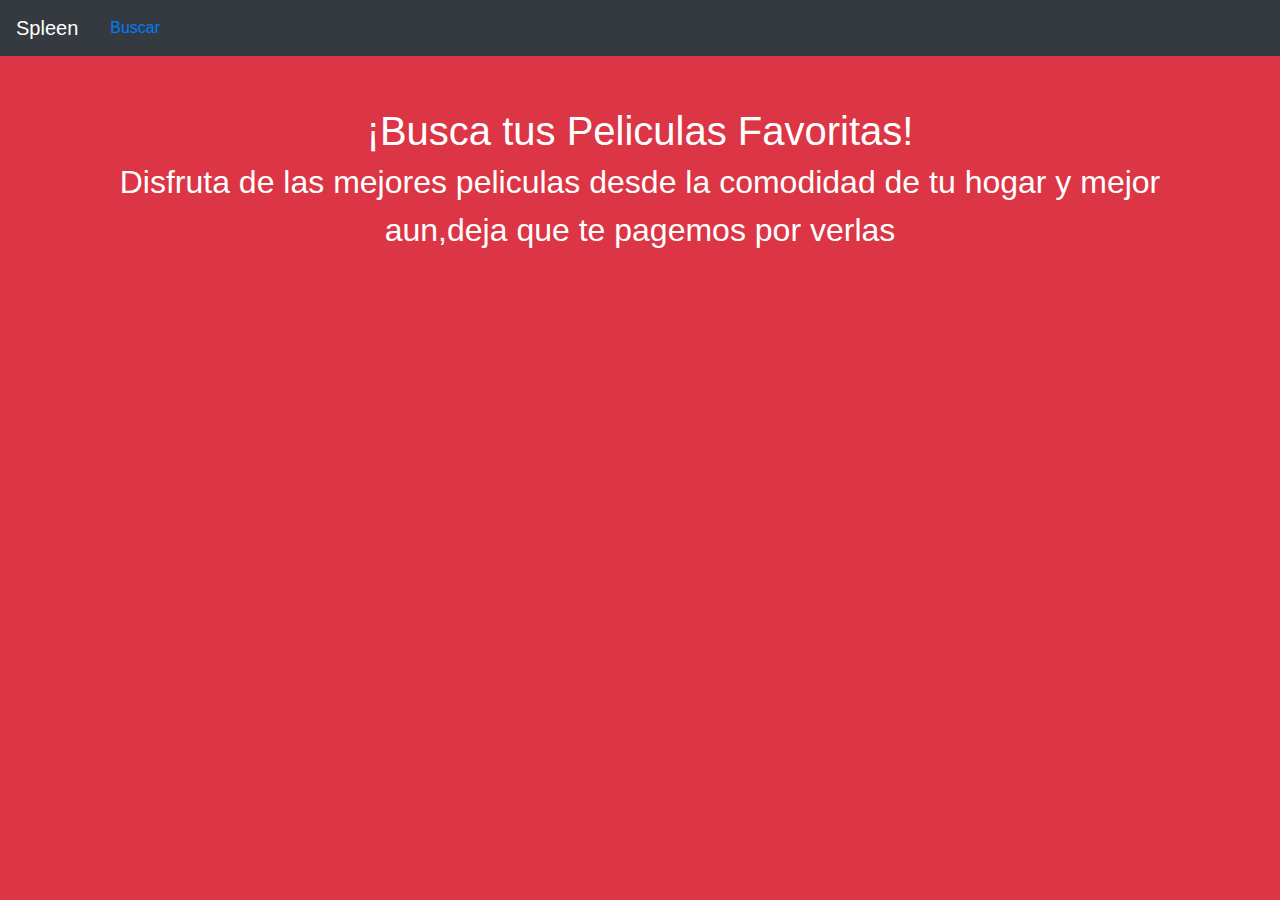
<file: Spleen/Busqueda/index.html>
﻿<!DOCTYPE html>
<html>
<head>
  <title>Busqueda-Spleen</title>
  <link rel="stylesheet" type="text/css" href="bootstrap.min.css">
      <meta name="viewport" content="width=device-width, initial-scale=1, shrink-to-fit=no">
</head>
<body style="background: #dc3545;">
	<style type="text/css">
		table {


			  visibility: visible;

		}
		section {

			   padding-top: 5%;
			   visibility: visible;
		}
    footer {


         visibility: hidden;
    }
    #see_more {

        visibility: hidden;
    }
	</style>
  

 
  <nav class="navbar navbar-dark navbar-expand-md bg-dark fixed-top">
   <a class="navbar-brand" href="#">Spleen</a>
   
  <a class="nav-link" data-toggle="modal" href="#myModal">Buscar<span class="sr-only">(current)</span></a>
      
</nav>
<div class="bd-example bd-example-modal">
  <div class="modal" tabindex="-1" role="dialog" id="myModal">
    <div class="modal-dialog" role="document">
      <div class="modal-content  bg-dark">
        <div class="modal-header" style="border-bottom: none;">
          <h5 class="modal-title text-white">!Busca tu Pelicula!</h5>
          <button type="button" class="close" data-dismiss="modal" aria-label="Close">
            <span aria-hidden="true">&times;</span>
          </button>
        </div>
        <div class="modal-body">
          <form class="form-inline">

            <input class="form-control mr-sm-2" type="search" placeholder="Search" aria-label="Search" style="width: 80%;" autofocus>
    
          </form>
        </div>
        <div class="modal-footer" style="border-top: none;">
          <button type="button" class="btn btn-secondary" data-dismiss="modal">Cerrar</button>
          <button type="button" class="btn btn-primary" data-dismiss="modal">Buscar</button>
        </div>
      </div>
    </div>
  </div>
</div>

 <main class="container">
 	<section>
 		<h1 class="text-white text-center">¡Busca tus Peliculas Favoritas!<br>
 		<small>Disfruta de las mejores peliculas desde la comodidad de tu
 		hogar y mejor aun,deja que te pagemos por verlas</small></h1>
 	</section>

</main>
<a href="#" style="text-decoration-color: white;"><p class="text-center text-white" id="see_more">Mas Resultados</p></a>
 

<footer class="bd-footer text-muted bg-dark">
  <div class="container-fluid p-3 p-md-5">
   
       <p class="text-center">Spleen 2017</p>
       <p class="text-center" id="hide-follow-us">Siguenos</p>
<a href="#" style="padding-left: 40%;">
  <img src="036-facebook.svg" style="width: 5%;padding-top: 1%;">
</a>
<a href="#" style="padding-left: 2%;">
  <img src="008-twitter.svg" style="width: 5%;padding-top: 1%;">
</a>
<a href="#" style="padding-left: 2%;">
  <img src="029-instagram.svg" style="width: 5%;padding-top: 1%;">
</a>
    <p class="text-center" style="padding-top: 3%;">All Rights Reserved</p>

  </div>
</footer>
<style type="text/css">

      .form-inline {


             visibility: visible;
       }
       .container {

            padding-top: 4%;
       }
       @media screen and (max-width: 360px) {


            .container {

                 padding-top: 15%;
            }
       }

   
  </style>

  <script type="text/javascript" src="jquery-3.2.1.min.js"></script>
     <script type="text/javascript" src="popper.min.js"></script>
     <script type="text/javascript" src="tooltip.js"></script>
    <script type="text/javascript" src="popover.js"></script>
    <script type="text/javascript" src="modal.js"></script>
    <script type="text/javascript" src="util.js"></script>
    <script type="text/javascript" src="collapse.js"></script>
    <script type="text/javascript" language="javascript">
    	$(document).ready( function() {
    		
    		$('.btn-primary').click(function(event) {


  
  
//ajax

     
    $('main').load('table_result.html');
     

         $.ajax( {success: function (data) {


     var seekpar = $('.form-control').val();

        
        var url = 'q='+seekpar;

            

            $.get('seek_on_server.php',url,function(data_from_server) {


                        alert(data_from_server);


              }); 


                
         },


        error: function() {

               alert("Ha ocurrido un error");
          } 
        });


    			$('table').css('visibility','visible');
    			$('section').css('visibility','hidden');
    			$('section').css('padding-top','0%');
          $('footer').css('visibility','visible');
          $('#see_more').css('visibility','visible');

    		});  

    	});
        
    </script>
</body>


</html>
</file>
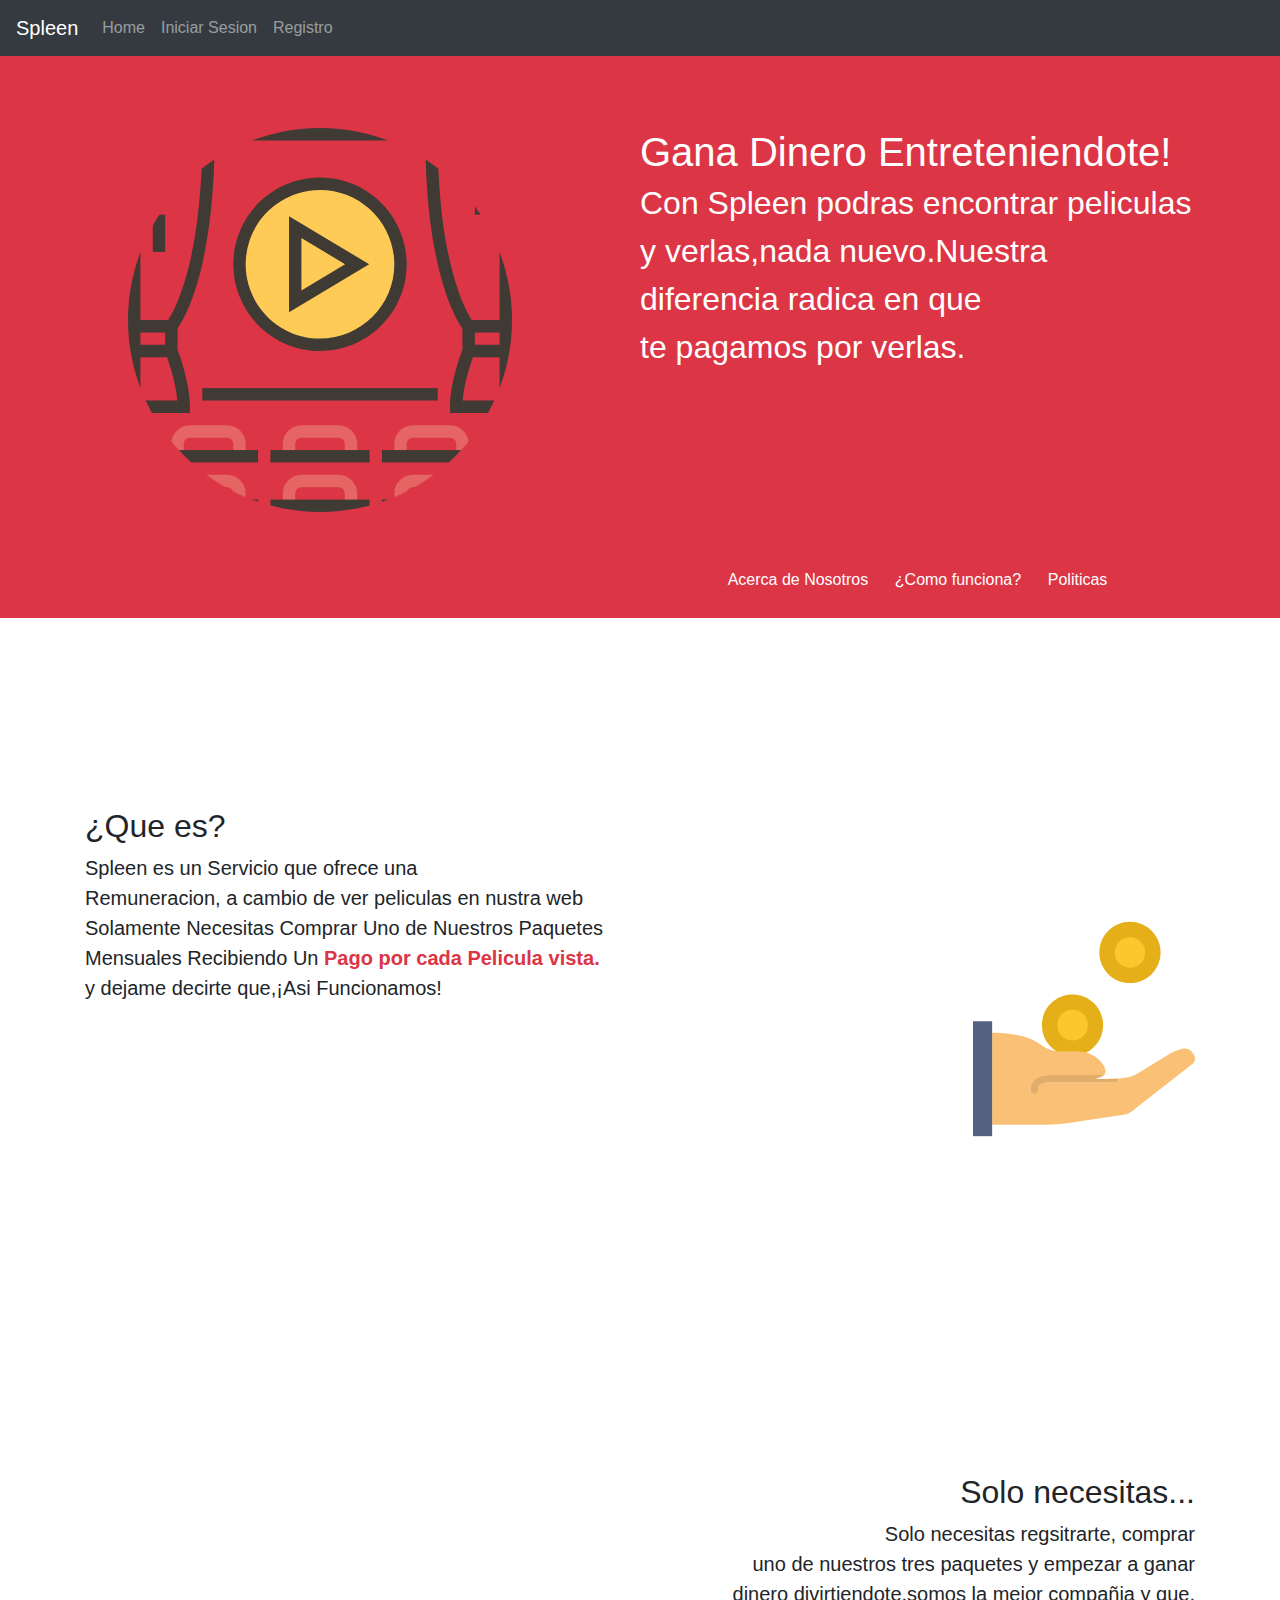
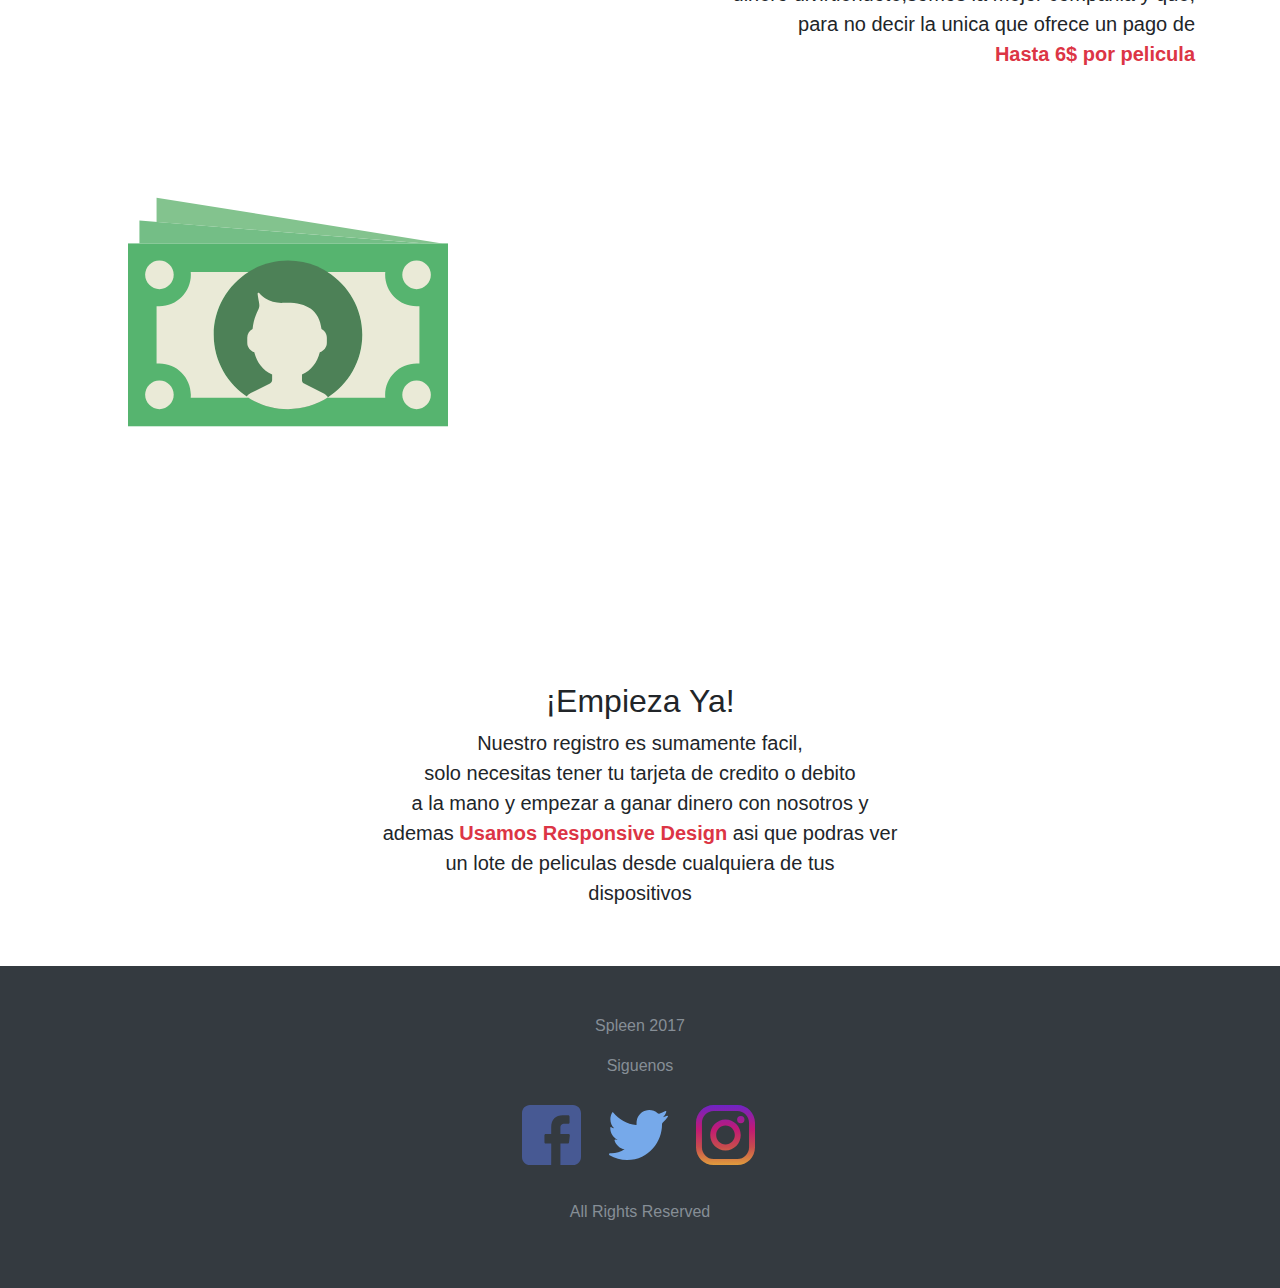
<file: Spleen/Home/index.html>
﻿<!doctype html>
<html lang="en">
  <head>
    <meta charset="utf-8">
    <meta name="viewport" content="width=device-width, initial-scale=1, shrink-to-fit=no">
    <meta name="description" content="">
    <meta name="author" content="Juan Pablo Guzman">
    <link rel="icon" href="../../../../favicon.ico">
    <!-- Sticky Footer -->
    <link rel="stylesheet" type="text/css" href="sticky-footer.css">


    <title>Home-Spleen</title>

    <!-- Bootstrap core CSS -->
    <link href="bootstrap.min.css" rel="stylesheet">

    <!-- Custom styles for this template -->
    <link href="starter-template.css" rel="stylesheet">
  </head>

  <body style="padding-top: 0;">

    <style type="text/css">

       #fix_heading {

          padding: 10% 0% 15% 45%;

       }
       #fix_svg {


           padding: 10%;
           width: 50%;
       }
       a {

          visibility: visible;

       }
       a:focus {


            outline: none;
       }
      
      @media screen and (max-width: 360px) {


        img[src="pay-me.svg"],img[src="money.svg"] {


                  visibility: hidden;
        }
        #hide_when_small {


             visibility: hidden;
        }
        #fix_heading {


             padding: 56% 2% 10% 15%;
             width: 100%;
             height: 10%;
             font-size: 1.2em;
        }
        #fix_svg {


            padding: 19% 10% 1% 10%;
        }
      }

    </style>

    <nav class="navbar navbar-dark navbar-expand-md bg-dark fixed-top">
  <a class="navbar-brand" href="#">Spleen</a>
  <button class="navbar-toggler" type="button" data-toggle="collapse" data-target="#navbarNav" aria-controls="navbarNav" aria-expanded="false" aria-label="Toggle navigation">
    <span class="navbar-toggler-icon"></span>
  </button>
  <div class="collapse navbar-collapse" id="navbarNav">
    <div class="navbar-nav">

      <a class="nav-item nav-link" href="#">Home <span class="sr-only">(current)</span></a>
      <a class="nav-item nav-link" href="#">Iniciar Sesion</a>
      <a class="nav-item nav-link" href="#">Registro</a>
      
    </div>
  </div>
</nav>

    <main role="main">

       <section style="/*background-image: url(shot0029.png);*/background: #dc3545;">

        <img src="teather.svg" class="img-fluid rounded-circle float-left img-responsive" alt="Responsive image" id="fix_svg">

        <h1 id="fix_heading" class="text-white">Gana Dinero Entreteniendote!<br>
          <small>Con Spleen podras encontrar peliculas<br> y verlas,nada nuevo.Nuestra <br>diferencia radica
            en que<br> te pagamos por verlas.
          </small>
        </h1>
       
       <div class="container text-center" style="padding-bottom: 2%;">

       <a href="#" class="text-white">Acerca de Nosotros</a>
       <a href="#" class="text-white" style="padding-left: 2%;"  data-toggle="modal" data-target="#myModalh">¿Como funciona?</a>
       <a href="#" class="text-white" style="padding-left: 2%;"  data-toggle="modal" data-target="#myModal">Politicas</a>

          </div>
       </section>

        <!--Modal Politics -->
      <div id="myModal" class="modal fade" tabindex="-1" role="dialog" aria-labelledby="exampleModalLongTitle" aria-hidden="true">
  <div class="modal-dialog" role="document">
    <div class="modal-content">
      <div class="modal-header">
        <h5 class="modal-title" id="exampleModalLongTitle">Politicas de Uso</h5>
        <button type="button" class="close" data-dismiss="modal" aria-label="Close">
          <span aria-hidden="true">&times;</span>
        </button>
      </div>
      <div class="modal-body">
        <p>Cras mattis consectetur purus sit amet fermentum. Cras justo odio, dapibus ac facilisis in, egestas eget quam. Morbi leo risus, porta ac consectetur ac, vestibulum at eros.</p>
        <p>Praesent commodo cursus magna, vel scelerisque nisl consectetur et. Vivamus sagittis lacus vel augue laoreet rutrum faucibus dolor auctor.</p>
        <p>Aenean lacinia bibendum nulla sed consectetur. Praesent commodo cursus magna, vel scelerisque nisl consectetur et. Donec sed odio dui. Donec ullamcorper nulla non metus auctor fringilla.</p>
        <p>Cras mattis consectetur purus sit amet fermentum. Cras justo odio, dapibus ac facilisis in, egestas eget quam. Morbi leo risus, porta ac consectetur ac, vestibulum at eros.</p>
        <p>Praesent commodo cursus magna, vel scelerisque nisl consectetur et. Vivamus sagittis lacus vel augue laoreet rutrum faucibus dolor auctor.</p>
        <p>Aenean lacinia bibendum nulla sed consectetur. Praesent commodo cursus magna, vel scelerisque nisl consectetur et. Donec sed odio dui. Donec ullamcorper nulla non metus auctor fringilla.</p>
        <p>Cras mattis consectetur purus sit amet fermentum. Cras justo odio, dapibus ac facilisis in, egestas eget quam. Morbi leo risus, porta ac consectetur ac, vestibulum at eros.</p>
        <p>Praesent commodo cursus magna, vel scelerisque nisl consectetur et. Vivamus sagittis lacus vel augue laoreet rutrum faucibus dolor auctor.</p>
        <p>Aenean lacinia bibendum nulla sed consectetur. Praesent commodo cursus magna, vel scelerisque nisl consectetur et. Donec sed odio dui. Donec ullamcorper nulla non metus auctor fringilla.</p>
        <p>Cras mattis consectetur purus sit amet fermentum. Cras justo odio, dapibus ac facilisis in, egestas eget quam. Morbi leo risus, porta ac consectetur ac, vestibulum at eros.</p>
        <p>Praesent commodo cursus magna, vel scelerisque nisl consectetur et. Vivamus sagittis lacus vel augue laoreet rutrum faucibus dolor auctor.</p>
        <p>Aenean lacinia bibendum nulla sed consectetur. Praesent commodo cursus magna, vel scelerisque nisl consectetur et. Donec sed odio dui. Donec ullamcorper nulla non metus auctor fringilla.</p>
        <p>Cras mattis consectetur purus sit amet fermentum. Cras justo odio, dapibus ac facilisis in, egestas eget quam. Morbi leo risus, porta ac consectetur ac, vestibulum at eros.</p>
        <p>Praesent commodo cursus magna, vel scelerisque nisl consectetur et. Vivamus sagittis lacus vel augue laoreet rutrum faucibus dolor auctor.</p>
        <p>Aenean lacinia bibendum nulla sed consectetur. Praesent commodo cursus magna, vel scelerisque nisl consectetur et. Donec sed odio dui. Donec ullamcorper nulla non metus auctor fringilla.</p>
        <p>Cras mattis consectetur purus sit amet fermentum. Cras justo odio, dapibus ac facilisis in, egestas eget quam. Morbi leo risus, porta ac consectetur ac, vestibulum at eros.</p>
        <p>Praesent commodo cursus magna, vel scelerisque nisl consectetur et. Vivamus sagittis lacus vel augue laoreet rutrum faucibus dolor auctor.</p>
        <p>Aenean lacinia bibendum nulla sed consectetur. Praesent commodo cursus magna, vel scelerisque nisl consectetur et. Donec sed odio dui. Donec ullamcorper nulla non metus auctor fringilla.</p>
      </div>
      <div class="modal-footer">
        <button type="button" class="btn btn-secondary" data-dismiss="modal">Close</button>
        <button type="button" class="btn btn-primary">Save changes</button>
      </div>
    </div>
  </div>
</div>
<!-- Modal How it Works? -->
 <div id="myModalh" class="modal fade" tabindex="-1" role="dialog" aria-labelledby="exampleModalLongTitle" aria-hidden="true">
  <div class="modal-dialog" role="document">
    <div class="modal-content">
      <div class="modal-header">
        <h5 class="modal-title" id="exampleModalLongTitle">¿Como funciona?</h5>
        <button type="button" class="close" data-dismiss="modal" aria-label="Close">
          <span aria-hidden="true">&times;</span>
        </button>
      </div>
      <div class="modal-body">
        <p>Cras mattis consectetur purus sit amet fermentum. Cras justo odio, dapibus ac facilisis in, egestas eget quam. Morbi leo risus, porta ac consectetur ac, vestibulum at eros.</p>
        <p>Praesent commodo cursus magna, vel scelerisque nisl consectetur et. Vivamus sagittis lacus vel augue laoreet rutrum faucibus dolor auctor.</p>
        <p>Aenean lacinia bibendum nulla sed consectetur. Praesent commodo cursus magna, vel scelerisque nisl consectetur et. Donec sed odio dui. Donec ullamcorper nulla non metus auctor fringilla.</p>
        <p>Cras mattis consectetur purus sit amet fermentum. Cras justo odio, dapibus ac facilisis in, egestas eget quam. Morbi leo risus, porta ac consectetur ac, vestibulum at eros.</p>
        <p>Praesent commodo cursus magna, vel scelerisque nisl consectetur et. Vivamus sagittis lacus vel augue laoreet rutrum faucibus dolor auctor.</p>
        <p>Aenean lacinia bibendum nulla sed consectetur. Praesent commodo cursus magna, vel scelerisque nisl consectetur et. Donec sed odio dui. Donec ullamcorper nulla non metus auctor fringilla.</p>
        <p>Cras mattis consectetur purus sit amet fermentum. Cras justo odio, dapibus ac facilisis in, egestas eget quam. Morbi leo risus, porta ac consectetur ac, vestibulum at eros.</p>
        <p>Praesent commodo cursus magna, vel scelerisque nisl consectetur et. Vivamus sagittis lacus vel augue laoreet rutrum faucibus dolor auctor.</p>
        <p>Aenean lacinia bibendum nulla sed consectetur. Praesent commodo cursus magna, vel scelerisque nisl consectetur et. Donec sed odio dui. Donec ullamcorper nulla non metus auctor fringilla.</p>
        <p>Cras mattis consectetur purus sit amet fermentum. Cras justo odio, dapibus ac facilisis in, egestas eget quam. Morbi leo risus, porta ac consectetur ac, vestibulum at eros.</p>
        <p>Praesent commodo cursus magna, vel scelerisque nisl consectetur et. Vivamus sagittis lacus vel augue laoreet rutrum faucibus dolor auctor.</p>
        <p>Aenean lacinia bibendum nulla sed consectetur. Praesent commodo cursus magna, vel scelerisque nisl consectetur et. Donec sed odio dui. Donec ullamcorper nulla non metus auctor fringilla.</p>
        <p>Cras mattis consectetur purus sit amet fermentum. Cras justo odio, dapibus ac facilisis in, egestas eget quam. Morbi leo risus, porta ac consectetur ac, vestibulum at eros.</p>
        <p>Praesent commodo cursus magna, vel scelerisque nisl consectetur et. Vivamus sagittis lacus vel augue laoreet rutrum faucibus dolor auctor.</p>
        <p>Aenean lacinia bibendum nulla sed consectetur. Praesent commodo cursus magna, vel scelerisque nisl consectetur et. Donec sed odio dui. Donec ullamcorper nulla non metus auctor fringilla.</p>
        <p>Cras mattis consectetur purus sit amet fermentum. Cras justo odio, dapibus ac facilisis in, egestas eget quam. Morbi leo risus, porta ac consectetur ac, vestibulum at eros.</p>
        <p>Praesent commodo cursus magna, vel scelerisque nisl consectetur et. Vivamus sagittis lacus vel augue laoreet rutrum faucibus dolor auctor.</p>
        <p>Aenean lacinia bibendum nulla sed consectetur. Praesent commodo cursus magna, vel scelerisque nisl consectetur et. Donec sed odio dui. Donec ullamcorper nulla non metus auctor fringilla.</p>
      </div>
      <div class="modal-footer">
        <button type="button" class="btn btn-secondary" data-dismiss="modal">Close</button>
        <button type="button" class="btn btn-primary">Save changes</button>
      </div>
    </div>
  </div>
</div>

       <div class="container">
        
        <blockquote class="blockquote" style="float: left;padding-top: 15%;padding-right: 30%;">
           <h2 class="text-left">¿Que es?</h2>

  <p align="left">Spleen es un Servicio que ofrece una<br>
   Remuneracion, a cambio de ver peliculas en nustra web<br>
   Solamente Necesitas Comprar Uno de Nuestros Paquetes<br>
   Mensuales Recibiendo Un <span style="color: #dc3545;font-weight: bold;">Pago por cada Pelicula vista.</span><br>
   y dejame decirte que,¡Asi Funcionamos!</p>
         </blockquote>

            <img src="pay-me.svg" style="float: right;padding-top: 25%;width: 20%;">

            <blockquote class="blockquote" style="padding-left: 50%;padding-top: 30%;float: right;">
           <h2 class="text-right">Solo necesitas...</h2>

  <p align="right">Solo necesitas regsitrarte, comprar<br>
   uno de nuestros tres paquetes y empezar a ganar <br>
   dinero divirtiendote,somos la mejor compañia y que,<br>
   para no decir la unica que ofrece un pago de <br>
   <span style="color: #dc3545;font-weight: bold;">Hasta 6$ por pelicula</span></p>
         </blockquote>
       </div>
      
      <img src="money.svg" style="float: left;padding:4% 0 0 10%;width: 35%;">


        <blockquote id="hide_when_small" class="blockquote" style="padding-top: 130%;padding-bottom: 2%;">
           <h2 class="text-center">¡Empieza Ya!</h2>

  <p align="center">Nuestro registro es sumamente facil,<br>
   solo necesitas tener tu tarjeta de credito o debito<br>
   a la mano y empezar a ganar dinero con nosotros y <br>
   ademas <span style="color: #dc3545;font-weight: bold;">Usamos Responsive Design</span> asi que podras ver<br>
   un lote de peliculas desde cualquiera de tus<br>dispositivos</p>
         </blockquote>

        <footer class="bd-footer text-muted bg-dark">
  <div class="container-fluid p-3 p-md-5">
   
       <p class="text-center">Spleen 2017</p>
       <p class="text-center">Siguenos</p>
<a href="#" style="padding-left: 40%;">
  <img src="036-facebook.svg" style="width: 5%;padding-top: 1%;">
</a>
<a href="#" style="padding-left: 2%;">
  <img src="008-twitter.svg" style="width: 5%;padding-top: 1%;">
</a>
<a href="#" style="padding-left: 2%;">
  <img src="029-instagram.svg" style="width: 5%;padding-top: 1%;">
</a>
       <p class="text-center" style="padding-top: 3%;">All Rights Reserved</p>

  </div>
</footer>


    </main><!-- /.container -->


    <!-- Bootstrap core JavaScript
    ================================================== -->
    <!-- Placed at the end of the document so the pages load faster -->

    <script type="text/javascript" src="jquery-3.2.1.min.js"></script>
     <script type="text/javascript" src="popper.min.js"></script>
     <script type="text/javascript" src="tooltip.js"></script>
    <script type="text/javascript" src="popover.js"></script>
    <script type="text/javascript" src="modal.js"></script>
    <script type="text/javascript" src="util.js"></script>
    <script type="text/javascript" src="collapse.js"></script>
    
  </body>
</html>
</file>
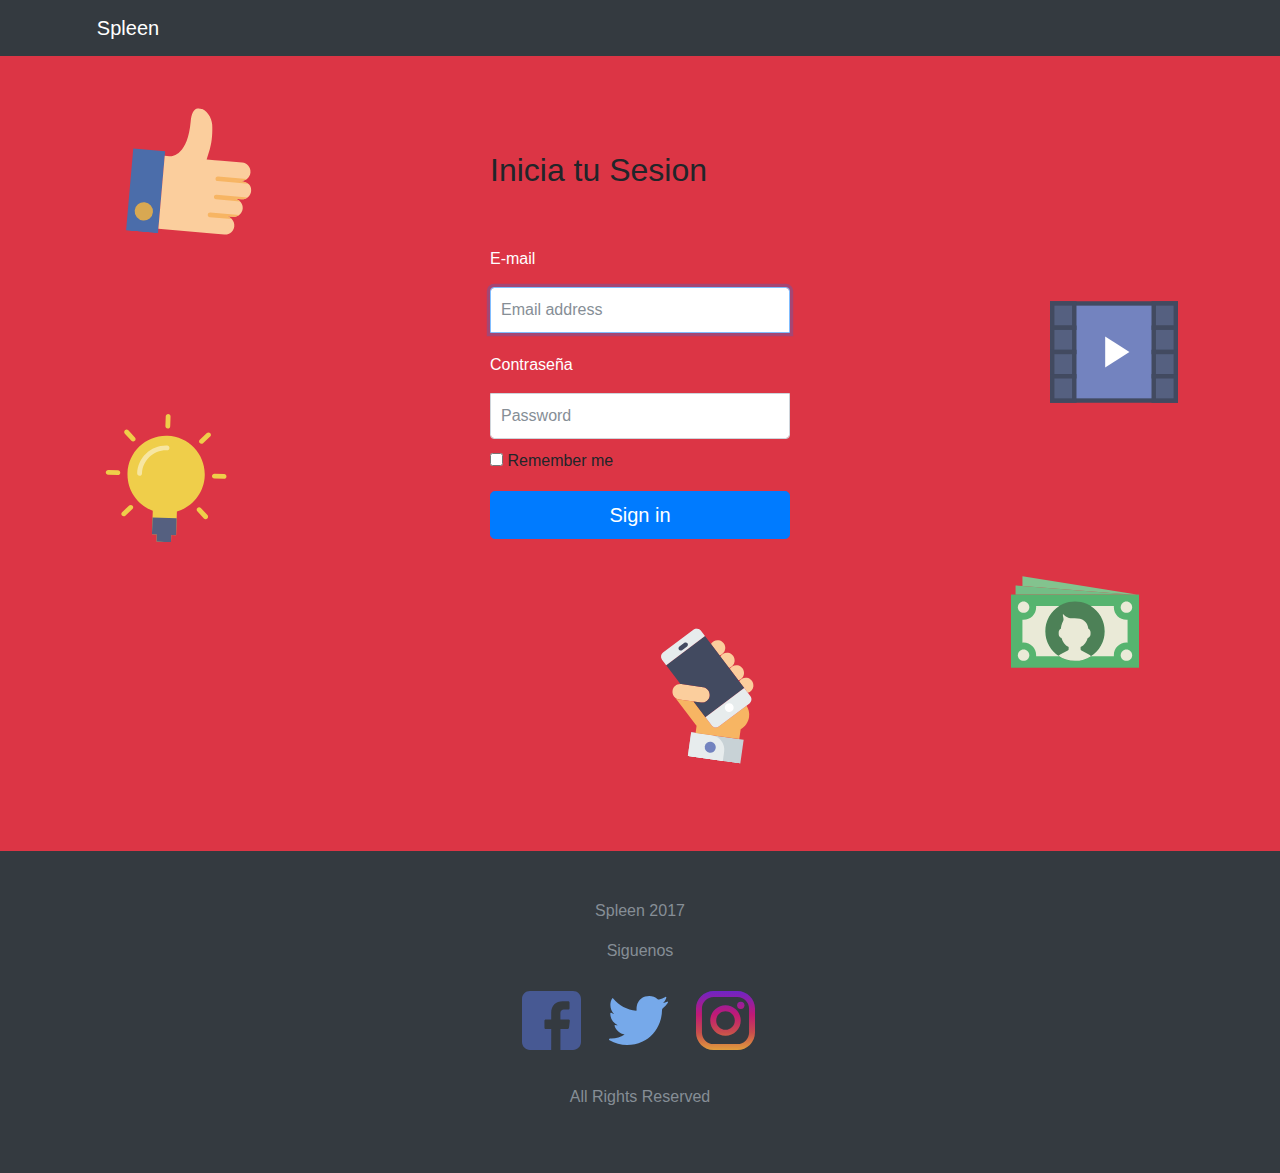
<file: Spleen/Inicio Sesion/index.html>
﻿<!doctype html>
<html lang="en">
  <head>
    <meta charset="utf-8">
    <meta name="viewport" content="width=device-width, initial-scale=1, shrink-to-fit=no">
    <meta name="description" content="">
    <meta name="author" content="">
    <link rel="icon" href="../../../../favicon.ico">

    <title>Inicia Sesion-Spleen</title>

    <!-- Bootstrap core CSS -->
    <link href="bootstrap.min.css" rel="stylesheet">

    <!-- Custom styles for this template -->
    <link href="signin.css" rel="stylesheet">
  </head>

  <body style="background: #dc3545;padding-bottom: 0;">

    <style type="text/css">
      
      @media screen and (max-width: 360px) {


            img {

                visibility: hidden;
            }

            #hide-follow-us {


                 visibility: hidden;
            }
      }
    </style>

    <nav class="navbar navbar-expand-md navbar-dark bg-dark fixed-top" style="padding-right: 80%;">
  <button class="navbar-toggler" type="button" data-toggle="collapse" data-target="#navbarTogglerDemo01" aria-controls="navbarTogglerDemo01" aria-expanded="false" aria-label="Toggle navigation">
    <span class="navbar-toggler-icon"></span>
  </button>
  <div class="collapse navbar-collapse justify-content-md-center" id="navbarTogglerDemo01">

    <a class="navbar-brand" href="#">Spleen</a>
   
  </div>
</nav>

    <div class="container" style="padding-bottom: 20%;">

    <img src="like.svg" class="img-responsive" style="width: 10%;position: absolute;left: 10%;top: 12%;transform: rotate(5deg);">

    <img src="idea.svg" class="img-responsive" style="width: 10%;position: absolute;left: 8%;top: 46%;transform: rotate(2deg);">

    <img src="video-player.svg" class="img-responsive" style="width: 10%;position: absolute;left: 82%;top: 32%;">

    <img src="money.svg" class="img-responsive" style="width: 10%;position: absolute;left: 79%;top: 62%;">

    <img src="smartphone-7.svg" class="img-responsive" style="width: 10%;position: absolute;left: 50%;top: 70%;transform: rotate(8deg);">



      <form class="form-signin" style="padding-top: 10%;padding-bottom: 5%;">
        <h2 class="form-signin-heading" style="padding-bottom: 1.5em;">Inicia tu Sesion</h2>
        <p class="text-left text-white">E-mail</p>
        <label for="inputEmail" class="sr-only">Email address</label>
        <input type="email" id="inputEmail" class="form-control" placeholder="Email address" required autofocus>
        <p class="text-left text-white" style="padding-top: 7%;">Contraseña</p>
        <label for="inputPassword" class="sr-only">Password</label>
        <input type="password" id="inputPassword" class="form-control" placeholder="Password" required>
        <div class="checkbox">
          <label>
            <input type="checkbox" value="remember-me"> Remember me
          </label>
        </div>
        <button class="btn btn-lg btn-primary btn-block" type="submit">Sign in</button>
      </form>
      
    </div> <!-- /container -->

     <footer class="bd-footer text-muted bg-dark">
  <div class="container-fluid p-3 p-md-5">
   
       <p class="text-center">Spleen 2017</p>
       <p class="text-center" id="hide-follow-us">Siguenos</p>
<a href="#" style="padding-left: 40%;">
  <img src="036-facebook.svg" style="width: 5%;padding-top: 1%;">
</a>
<a href="#" style="padding-left: 2%;">
  <img src="008-twitter.svg" style="width: 5%;padding-top: 1%;">
</a>
<a href="#" style="padding-left: 2%;">
  <img src="029-instagram.svg" style="width: 5%;padding-top: 1%;">
</a>
       <p class="text-center" style="padding-top: 3%;">All Rights Reserved</p>

  </div>
</footer>

  </body>
</html>
</file>
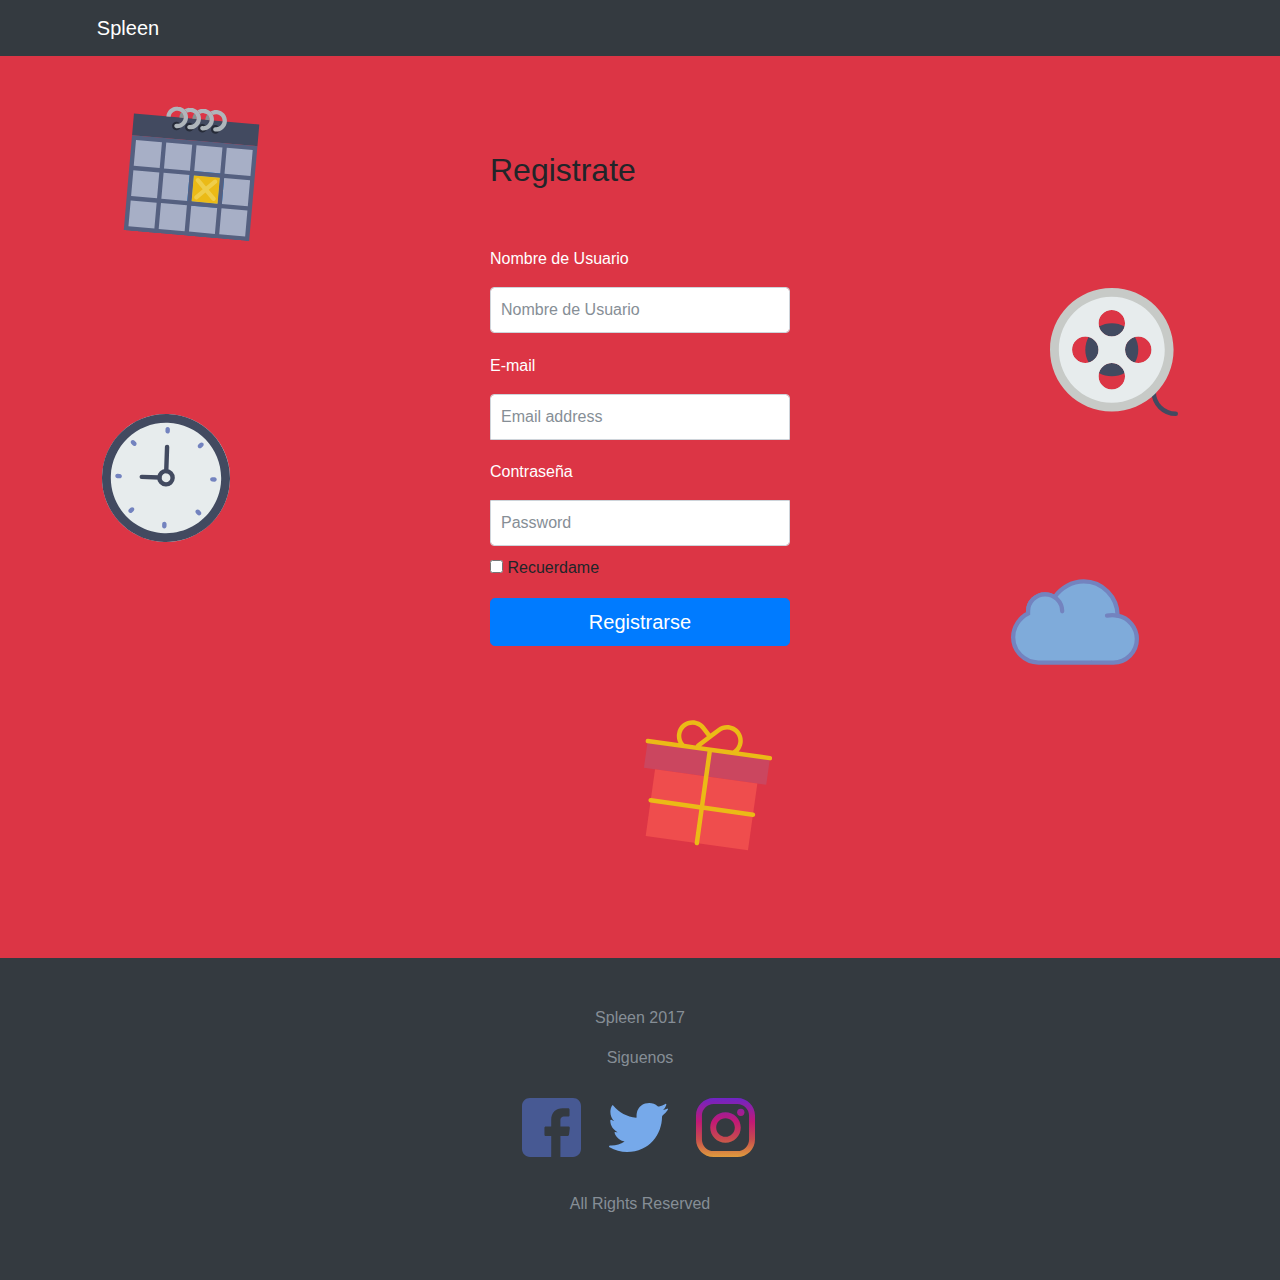
<file: Spleen/Registro/index.html>
﻿<!doctype html>
<html lang="en">
  <head>
    <meta charset="utf-8">
    <meta name="viewport" content="width=device-width, initial-scale=1, shrink-to-fit=no">
    <meta name="description" content="">
    <meta name="author" content="">
    <link rel="icon" href="../../../../favicon.ico">

    <title>Registro-Spleen</title>

    <!-- Bootstrap core CSS -->
    <link href="bootstrap.min.css" rel="stylesheet">

    <!-- Custom styles for this template -->
    <link href="signin.css" rel="stylesheet">
  </head>

  <body style="background: #dc3545;padding-bottom: 0;">

    <style type="text/css">
      
      @media screen and (max-width: 360px) {


            img {

                visibility: hidden;
            }

            #hide-follow-us {


                 visibility: hidden;
            }
      }
    </style>

    <nav class="navbar navbar-expand-md navbar-dark bg-dark fixed-top" style="padding-right: 80%;">
  <button class="navbar-toggler" type="button" data-toggle="collapse" data-target="#navbarTogglerDemo01" aria-controls="navbarTogglerDemo01" aria-expanded="false" aria-label="Toggle navigation">
    <span class="navbar-toggler-icon"></span>
  </button>
  <div class="collapse navbar-collapse justify-content-md-center" id="navbarTogglerDemo01">

    <a class="navbar-brand" href="#">Spleen</a>
   
  </div>
</nav>

    <div class="container" style="padding-bottom: 20%;">

    <img src="calendar-1.svg" class="img-responsive" style="width: 10%;position: absolute;left: 10%;top: 12%;transform: rotate(5deg);">

    <img src="clock-1.svg" class="img-responsive" style="width: 10%;position: absolute;left: 8%;top: 46%;transform: rotate(2deg);">

    <img src="film.svg" class="img-responsive" style="width: 10%;position: absolute;left: 82%;top: 32%;">

    <img src="cloud.svg" class="img-responsive" style="width: 10%;position: absolute;left: 79%;top: 62%;">

    <img src="gift.svg" class="img-responsive" style="width: 10%;position: absolute;left: 50%;top: 80%;transform: rotate(8deg);">



      <form class="form-signin" style="padding-top: 10%;padding-bottom: 5%;">
        <h2 class="form-signin-heading" style="padding-bottom: 1.5em;">Registrate</h2>
        <p class="text-left text-white">Nombre de Usuario</p>
        <label for="inputUser" class="sr-only">Username</label>
        <input type="text" id="inputUser" class="form-control" placeholder="Nombre de Usuario" required autofocus">
        <p class="text-left text-white" style="padding-top: 7%;">E-mail</p>
        <label for="inputEmail" class="sr-only">Email address</label>
        <input type="email" id="inputEmail" class="form-control" placeholder="Email address" required autofocus">
        <p class="text-left text-white" style="padding-top: 7%;">Contraseña</p>
        <label for="inputPassword" class="sr-only">Password</label>
        <input type="password" id="inputPassword" class="form-control" placeholder="Password" required>
        <div class="checkbox">
          <label>
            <input type="checkbox" value="remember-me"> Recuerdame
          </label>
        </div>
        <button class="btn btn-lg btn-primary btn-block" type="submit">Registrarse</button>
      </form>
      
    </div> <!-- /container -->

     <footer class="bd-footer text-muted bg-dark">
  <div class="container-fluid p-3 p-md-5">
   
       <p class="text-center">Spleen 2017</p>
       <p class="text-center" id="hide-follow-us">Siguenos</p>
<a href="#" style="padding-left: 40%;">
  <img src="036-facebook.svg" style="width: 5%;padding-top: 1%;">
</a>
<a href="#" style="padding-left: 2%;">
  <img src="008-twitter.svg" style="width: 5%;padding-top: 1%;">
</a>
<a href="#" style="padding-left: 2%;">
  <img src="029-instagram.svg" style="width: 5%;padding-top: 1%;">
</a>
       <p class="text-center" style="padding-top: 3%;">All Rights Reserved</p>

  </div>
</footer>

  </body>
</html>
</file>
<file: Spleen/Home/sticky-footer.css>
/* Sticky footer styles
-------------------------------------------------- */
html {
  position: relative;
  min-height: 100%;
}
body {
  margin-bottom: 60px; /* Margin bottom by footer height */
}
.footer {
  position: absolute;
  bottom: 0;
  width: 100%;
  height: 60px; /* Set the fixed height of the footer here */
  line-height: 60px; /* Vertically center the text there */
  background-color: #f5f5f5;
}


/* Custom page CSS
-------------------------------------------------- */
/* Not required for template or sticky footer method. */

.container {
  width: auto;
  max-width: 680px;
  padding: 0 15px;
}
</file>
<file: Spleen/Home/starter-template.css>
body {
  padding-top: 5rem;
}
.starter-template {
  padding: 3rem 1.5rem;
  text-align: center;
}
</file>
<file: Spleen/Inicio Sesion/signin.css>
body {
  padding-top: 40px;
  padding-bottom: 40px;
  background-color: #eee;
}

.form-signin {
  max-width: 330px;
  padding: 15px;
  margin: 0 auto;
}
.form-signin .form-signin-heading,
.form-signin .checkbox {
  margin-bottom: 10px;
}
.form-signin .checkbox {
  font-weight: 400;
}
.form-signin .form-control {
  position: relative;
  box-sizing: border-box;
  height: auto;
  padding: 10px;
  font-size: 16px;
}
.form-signin .form-control:focus {
  z-index: 2;
}
.form-signin input[type="email"] {
  margin-bottom: -1px;
  border-bottom-right-radius: 0;
  border-bottom-left-radius: 0;
}
.form-signin input[type="password"] {
  margin-bottom: 10px;
  border-top-left-radius: 0;
  border-top-right-radius: 0;
}
</file>
<file: Spleen/Registro/signin.css>
body {
  padding-top: 40px;
  padding-bottom: 40px;
  background-color: #eee;
}

.form-signin {
  max-width: 330px;
  padding: 15px;
  margin: 0 auto;
}
.form-signin .form-signin-heading,
.form-signin .checkbox {
  margin-bottom: 10px;
}
.form-signin .checkbox {
  font-weight: 400;
}
.form-signin .form-control {
  position: relative;
  box-sizing: border-box;
  height: auto;
  padding: 10px;
  font-size: 16px;
}
.form-signin .form-control:focus {
  z-index: 2;
}
.form-signin input[type="email"] {
  margin-bottom: -1px;
  border-bottom-right-radius: 0;
  border-bottom-left-radius: 0;
}
.form-signin input[type="password"] {
  margin-bottom: 10px;
  border-top-left-radius: 0;
  border-top-right-radius: 0;
}
</file>
